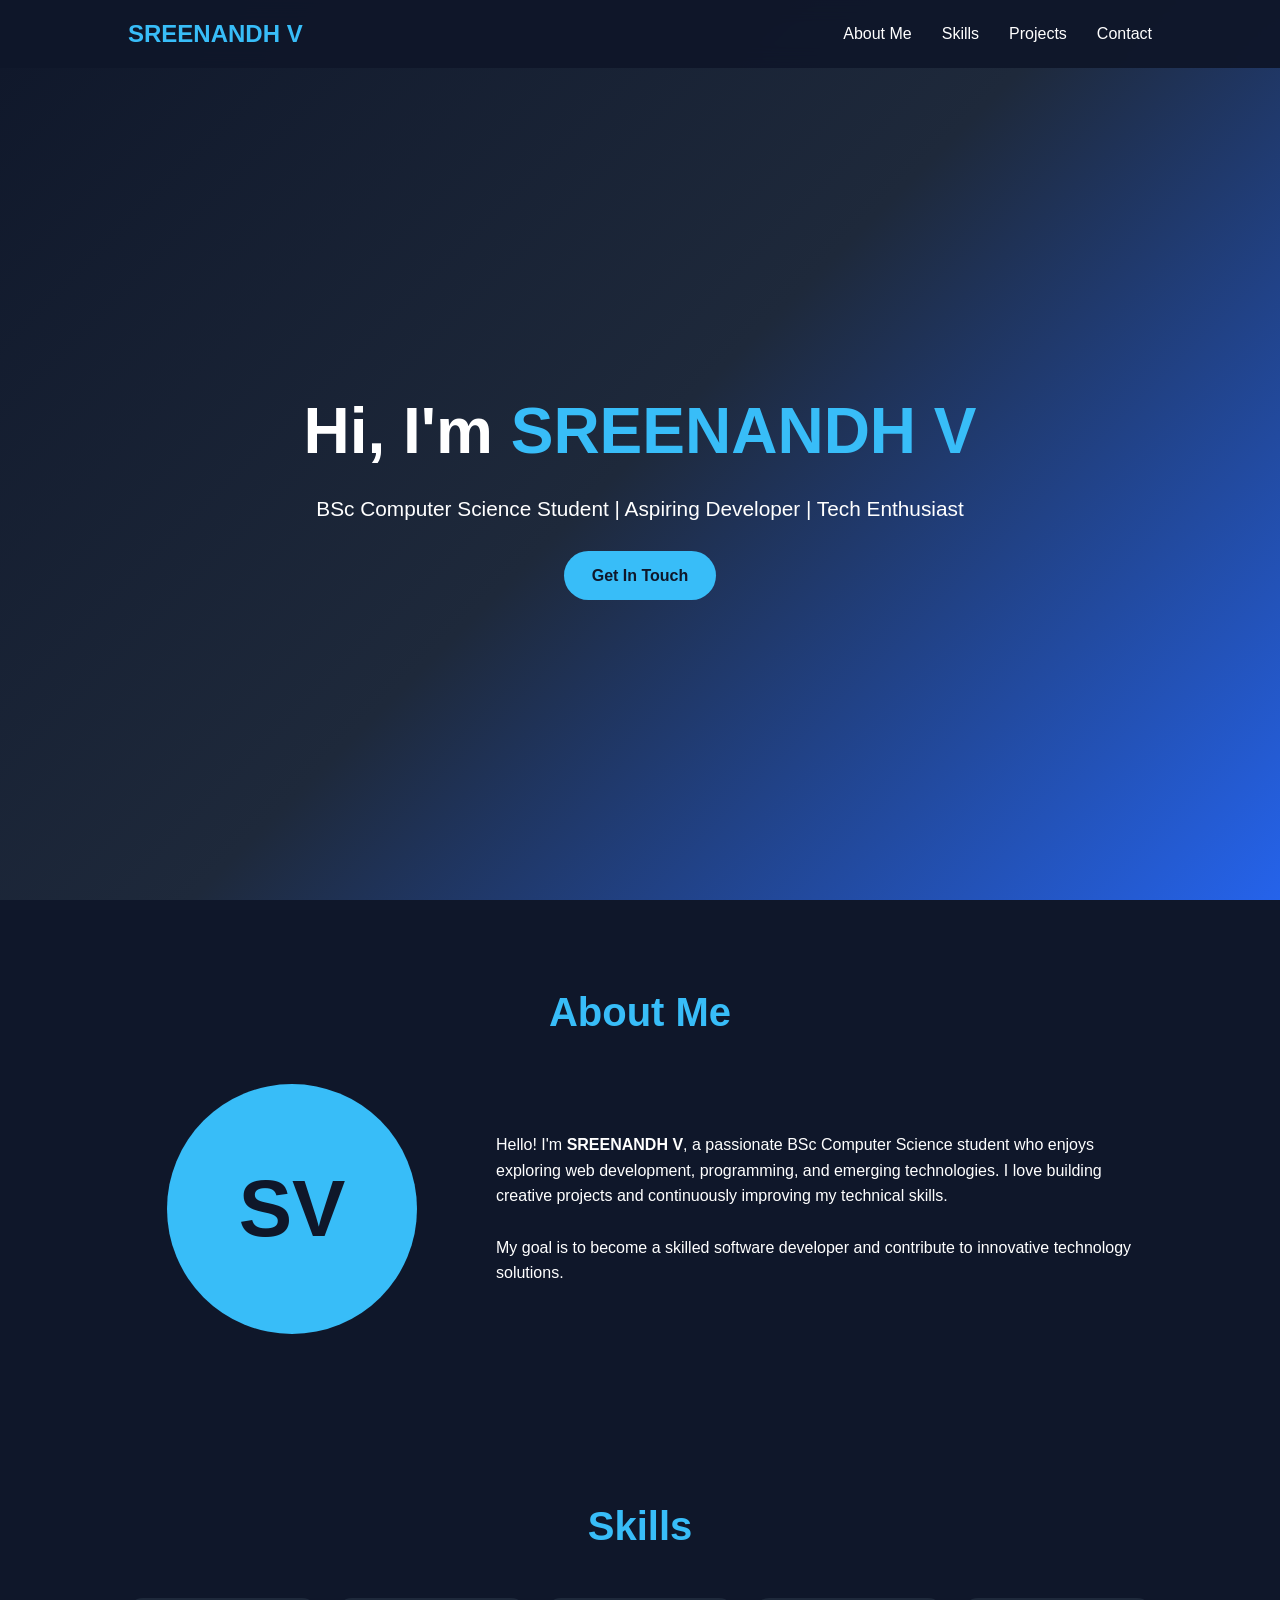
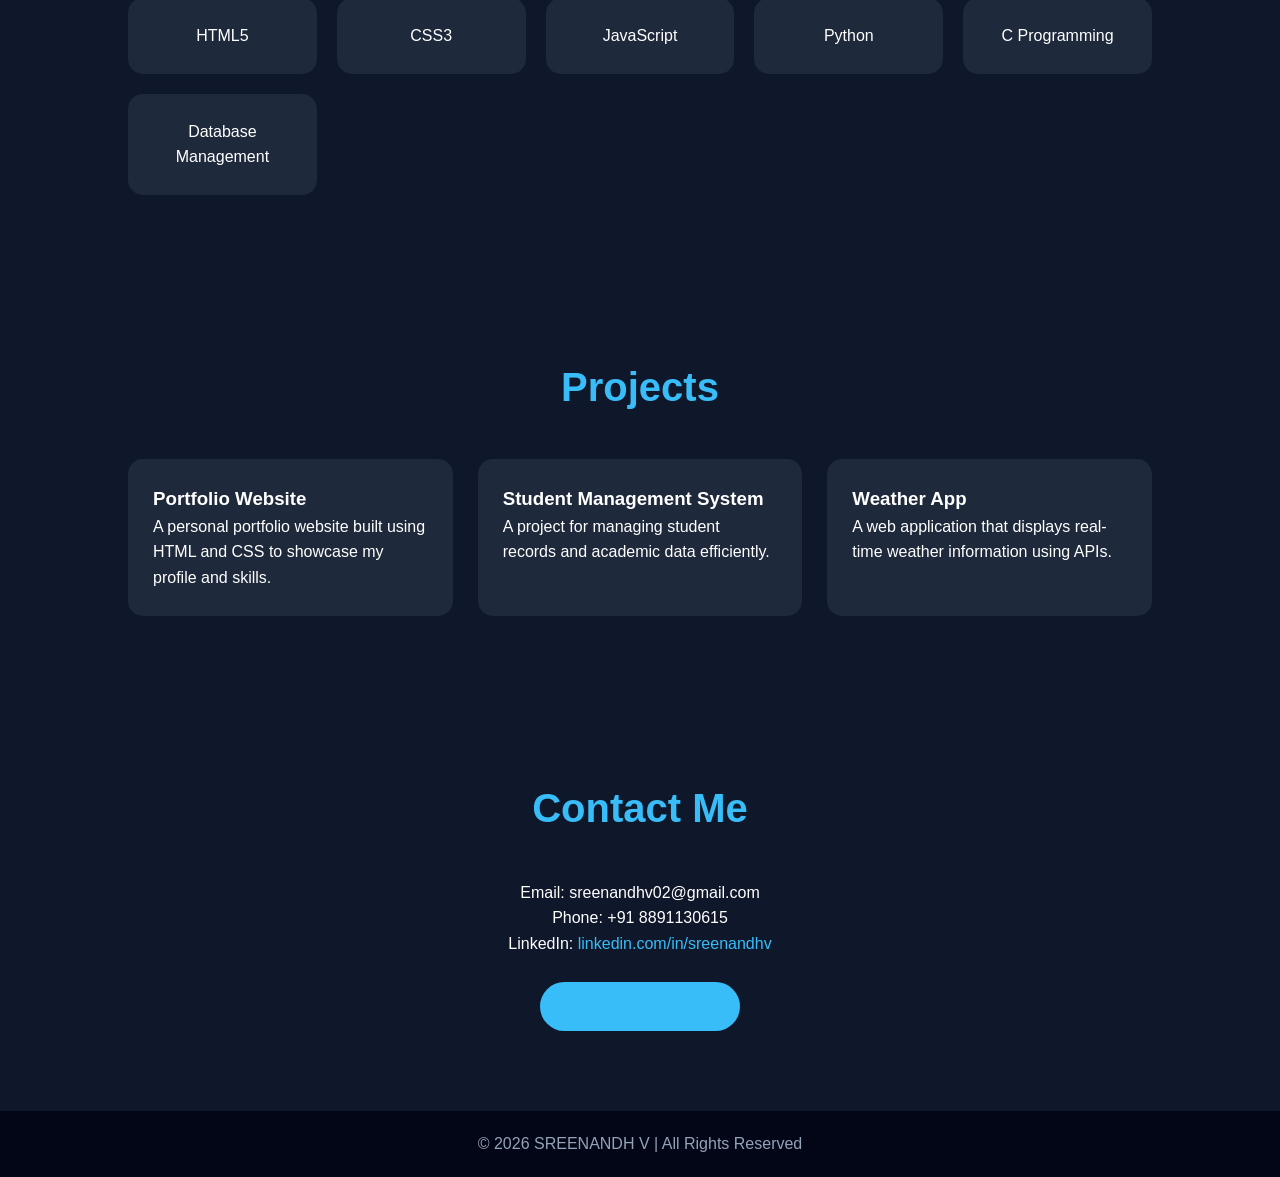
<file: index.html>
<!DOCTYPE html>
<html lang="en">
<head>
<meta charset="UTF-8">
<meta name="viewport" content="width=device-width, initial-scale=1.0">
<title>SREENANDH V | Portfolio</title>
<link rel="stylesheet" href="portfolio2.css">

</head>
<body>

<!-- Navigation Bar -->
<nav>
    <div class="logo">SREENANDH V</div>

    <ul class="nav-links">
        <li><a href="#about">About Me</a></li>
        <li><a href="#skills">Skills</a></li>
        <li><a href="#projects">Projects</a></li>
        <li><a href="#contact">Contact</a></li>
    </ul>
</nav>

<!-- Hero Section -->
<header>
    <div class="hero">
        <h1>Hi, I'm <span>SREENANDH V</span></h1>
        <p>BSc Computer Science Student | Aspiring Developer | Tech Enthusiast</p>
        <a href="#contact" class="btn">Get In Touch</a>
    </div>
</header>

<!-- About Section -->
<section id="about">
    <h2 class="section-title">About Me</h2>

    <div class="about">
        <div class="profile">SV</div>

        <div>
            <p>
                Hello! I'm <strong>SREENANDH V</strong>, a passionate
                BSc Computer Science student who enjoys exploring
                web development, programming, and emerging technologies.
                I love building creative projects and continuously
                improving my technical skills.
            </p>

            <br>

            <p>
                My goal is to become a skilled software developer
                and contribute to innovative technology solutions.
            </p>
        </div>
    </div>
</section>

<!-- Skills Section -->
<section id="skills">
    <h2 class="section-title">Skills</h2>

    <div class="skills">
        <div class="skill-card">HTML5</div>
        <div class="skill-card">CSS3</div>
        <div class="skill-card">JavaScript</div>
        <div class="skill-card">Python</div>
        <div class="skill-card">C Programming</div>
        <div class="skill-card">Database Management</div>
    </div>
</section>

<!-- Projects Section -->
<section id="projects">
    <h2 class="section-title">Projects</h2>

    <div class="projects">

        <div class="project-card">
            <h3>Portfolio Website</h3>
            <p>
                A personal portfolio website built using HTML and CSS
                to showcase my profile and skills.
            </p>
        </div>

        <div class="project-card">
            <h3>Student Management System</h3>
            <p>
                A project for managing student records and academic data
                efficiently.
            </p>
        </div>

        <div class="project-card">
            <h3>Weather App</h3>
            <p>
                A web application that displays real-time weather
                information using APIs.
            </p>
        </div>

    </div>
</section>

<!-- Contact Section -->
<section id="contact">
    <h2 class="section-title">Contact Me</h2>

    <div class="contact">
        <p>Email: sreenandhv02@gmail.com</p>
        <p>Phone: +91 8891130615</p>
        <p>
            LinkedIn:
            <a href="https://linkedin.com/in/sreenandhv" target="_blank">
                linkedin.com/in/sreenandhv
            </a>
        </p>

        <br>

        <a href="#" class="btn">Download Resume</a>
    </div>
</section>

<!-- Footer -->
<footer>
    <p>© 2026 SREENANDH V | All Rights Reserved</p>
</footer>

</body>
</html>
</file>
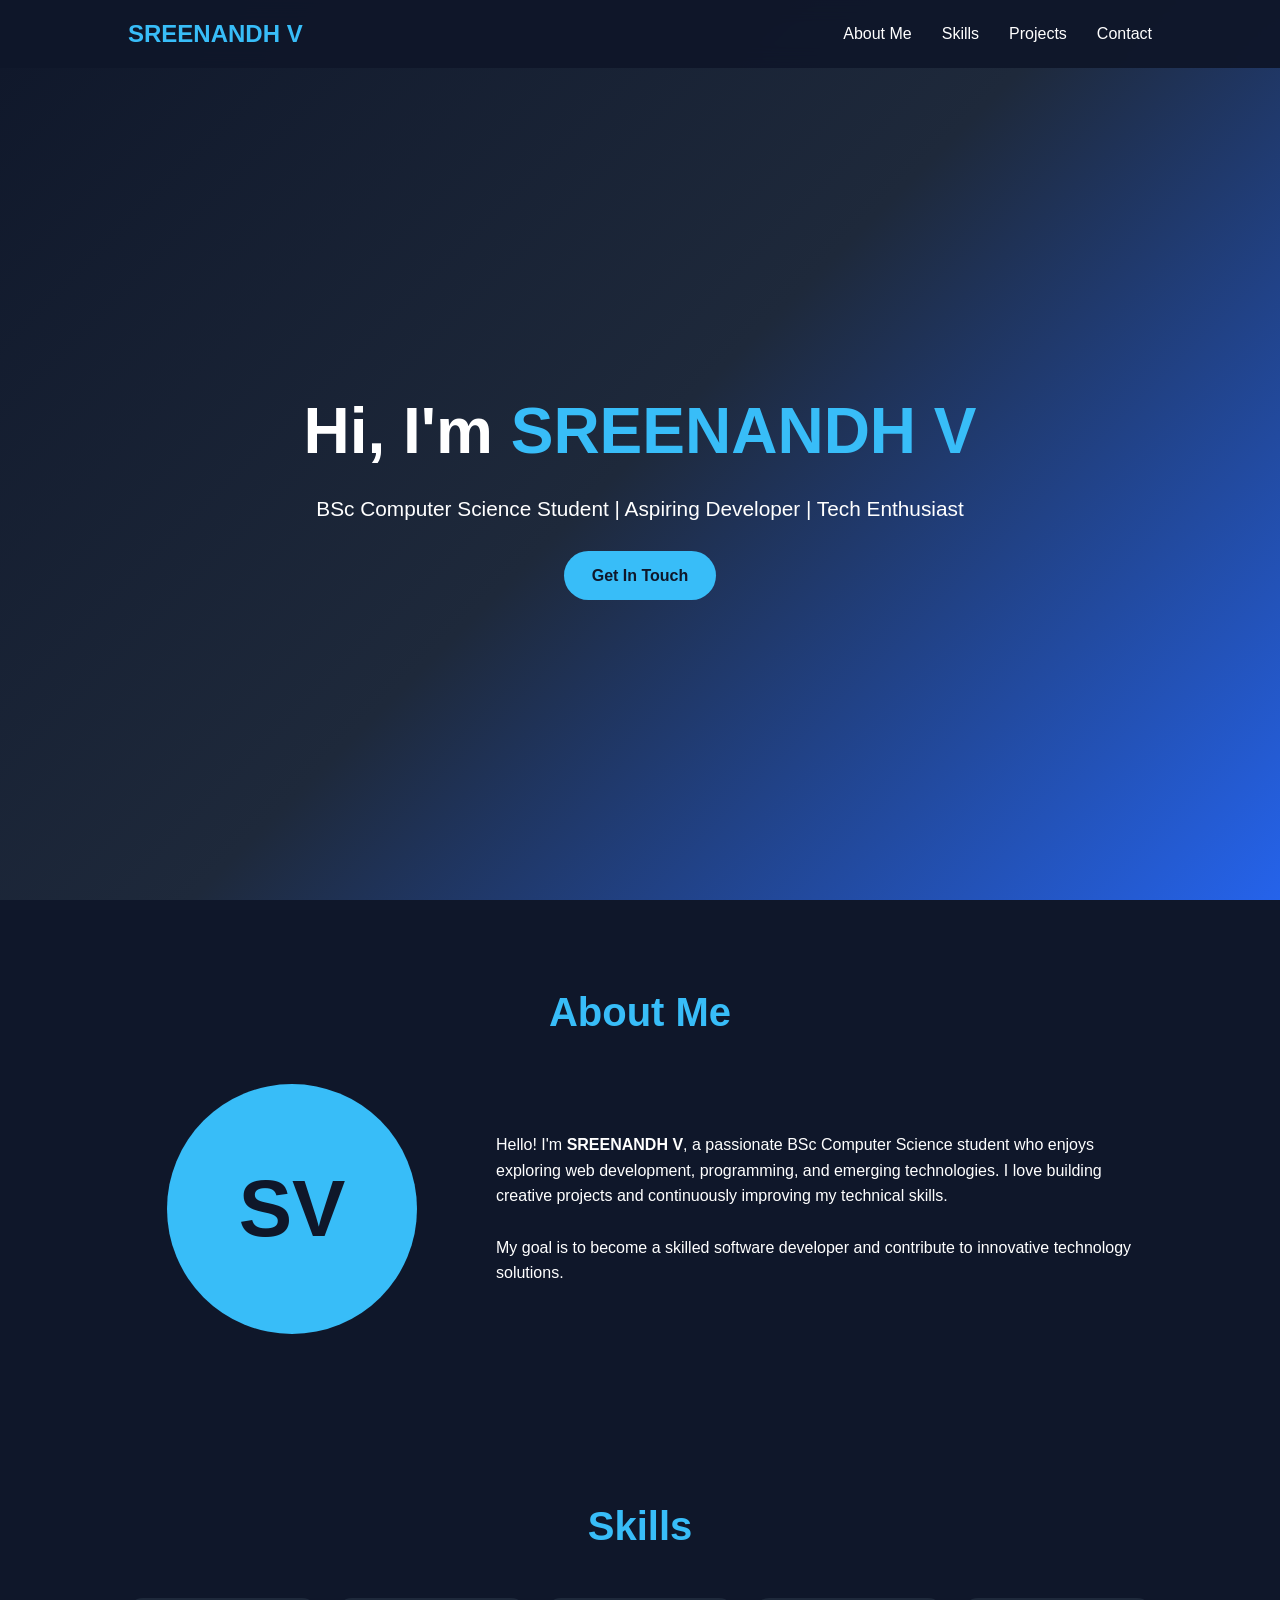
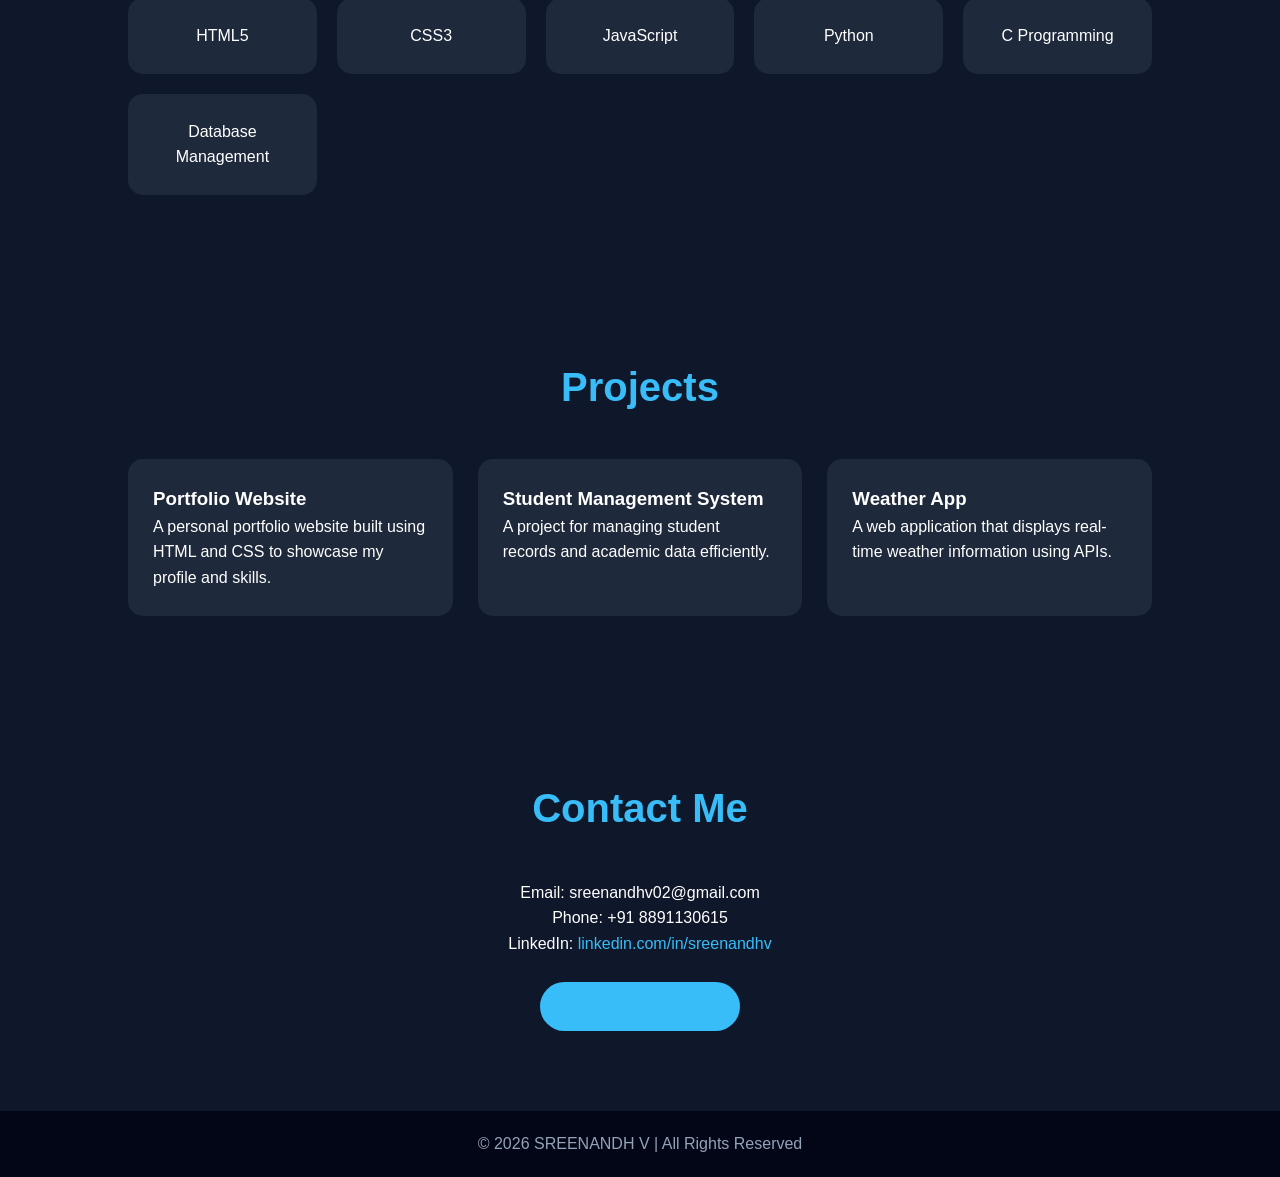
<file: portfolio2.html>
<!DOCTYPE html>
<html lang="en">
<head>
<meta charset="UTF-8">
<meta name="viewport" content="width=device-width, initial-scale=1.0">
<title>SREENANDH V | Portfolio</title>
<link rel="stylesheet" href="portfolio2.css">

</head>
<body>

<!-- Navigation Bar -->
<nav>
    <div class="logo">SREENANDH V</div>

    <ul class="nav-links">
        <li><a href="#about">About Me</a></li>
        <li><a href="#skills">Skills</a></li>
        <li><a href="#projects">Projects</a></li>
        <li><a href="#contact">Contact</a></li>
    </ul>
</nav>

<!-- Hero Section -->
<header>
    <div class="hero">
        <h1>Hi, I'm <span>SREENANDH V</span></h1>
        <p>BSc Computer Science Student | Aspiring Developer | Tech Enthusiast</p>
        <a href="#contact" class="btn">Get In Touch</a>
    </div>
</header>

<!-- About Section -->
<section id="about">
    <h2 class="section-title">About Me</h2>

    <div class="about">
        <div class="profile">SV</div>

        <div>
            <p>
                Hello! I'm <strong>SREENANDH V</strong>, a passionate
                BSc Computer Science student who enjoys exploring
                web development, programming, and emerging technologies.
                I love building creative projects and continuously
                improving my technical skills.
            </p>

            <br>

            <p>
                My goal is to become a skilled software developer
                and contribute to innovative technology solutions.
            </p>
        </div>
    </div>
</section>

<!-- Skills Section -->
<section id="skills">
    <h2 class="section-title">Skills</h2>

    <div class="skills">
        <div class="skill-card">HTML5</div>
        <div class="skill-card">CSS3</div>
        <div class="skill-card">JavaScript</div>
        <div class="skill-card">Python</div>
        <div class="skill-card">C Programming</div>
        <div class="skill-card">Database Management</div>
    </div>
</section>

<!-- Projects Section -->
<section id="projects">
    <h2 class="section-title">Projects</h2>

    <div class="projects">

        <div class="project-card">
            <h3>Portfolio Website</h3>
            <p>
                A personal portfolio website built using HTML and CSS
                to showcase my profile and skills.
            </p>
        </div>

        <div class="project-card">
            <h3>Student Management System</h3>
            <p>
                A project for managing student records and academic data
                efficiently.
            </p>
        </div>

        <div class="project-card">
            <h3>Weather App</h3>
            <p>
                A web application that displays real-time weather
                information using APIs.
            </p>
        </div>

    </div>
</section>

<!-- Contact Section -->
<section id="contact">
    <h2 class="section-title">Contact Me</h2>

    <div class="contact">
        <p>Email: sreenandhv02@gmail.com</p>
        <p>Phone: +91 8891130615</p>
        <p>
            LinkedIn:
            <a href="https://linkedin.com/in/sreenandhv" target="_blank">
                linkedin.com/in/sreenandhv
            </a>
        </p>

        <br>

        <a href="#" class="btn">Download Resume</a>
    </div>
</section>

<!-- Footer -->
<footer>
    <p>© 2026 SREENANDH V | All Rights Reserved</p>
</footer>

</body>
</html>
</file>
<file: portfolio2.css>
*{
    margin:0;
    padding:0;
    box-sizing:border-box;
    font-family:'Poppins',sans-serif;
}

html{
    scroll-behavior:smooth;
}

body{
    background:#0f172a;
    color:white;
    line-height:1.6;
}

/* Navigation Bar */
nav{
    position:fixed;
    top:0;
    left:0;
    width:100%;
    padding:15px 10%;
    display:flex;
    justify-content:space-between;
    align-items:center;
    background:rgba(15,23,42,0.95);
    backdrop-filter:blur(10px);
    z-index:1000;
}

.logo{
    font-size:1.5rem;
    font-weight:700;
    color:#38bdf8;
}

.nav-links{
    display:flex;
    list-style:none;
    gap:30px;
}

.nav-links a{
    color:white;
    text-decoration:none;
    font-weight:500;
    transition:0.3s;
}

.nav-links a:hover{
    color:#38bdf8;
}

/* Hero Section */
header{
    min-height:100vh;
    display:flex;
    align-items:center;
    justify-content:center;
    text-align:center;
    background:linear-gradient(135deg,#0f172a,#1e293b,#2563eb);
    padding-top:80px;
}

.hero h1{
    font-size:4rem;
    margin-bottom:10px;
}

.hero h1 span{
    color:#38bdf8;
}

.hero p{
    font-size:1.3rem;
    margin-bottom:25px;
}

.btn{
    display:inline-block;
    padding:12px 28px;
    background:#38bdf8;
    color:#0f172a;
    text-decoration:none;
    font-weight:600;
    border-radius:30px;
    transition:0.3s;
}

.btn:hover{
    transform:translateY(-4px);
    background:white;
}

section{
    padding:80px 10%;
}

.section-title{
    text-align:center;
    font-size:2.5rem;
    margin-bottom:40px;
    color:#38bdf8;
}

/* About Section */
.about{
    display:grid;
    grid-template-columns:1fr 2fr;
    gap:40px;
    align-items:center;
}

.profile{
    width:250px;
    height:250px;
    border-radius:50%;
    background:#38bdf8;
    display:flex;
    align-items:center;
    justify-content:center;
    font-size:80px;
    font-weight:bold;
    margin:auto;
    color:#0f172a;
}

/* Skills */
.skills{
    display:grid;
    grid-template-columns:repeat(auto-fit,minmax(180px,1fr));
    gap:20px;
}

.skill-card{
    background:#1e293b;
    padding:25px;
    text-align:center;
    border-radius:15px;
    transition:0.3s;
}

.skill-card:hover{
    transform:translateY(-8px);
    background:#2563eb;
}

/* Projects */
.projects{
    display:grid;
    grid-template-columns:repeat(auto-fit,minmax(280px,1fr));
    gap:25px;
}

.project-card{
    background:#1e293b;
    padding:25px;
    border-radius:15px;
    transition:0.3s;
}

.project-card:hover{
    transform:scale(1.05);
}

/* Contact */
.contact{
    text-align:center;
}

.contact a{
    color:#38bdf8;
    text-decoration:none;
}

/* Footer */
footer{
    text-align:center;
    padding:20px;
    background:#020617;
    color:#94a3b8;
}

/* Mobile Responsive */
@media(max-width:768px){

    nav{
        flex-direction:column;
        gap:10px;
    }

    .nav-links{
        gap:15px;
        flex-wrap:wrap;
        justify-content:center;
    }

    .hero h1{
        font-size:2.8rem;
    }

    .about{
        grid-template-columns:1fr;
        text-align:center;
    }
}
</file>
